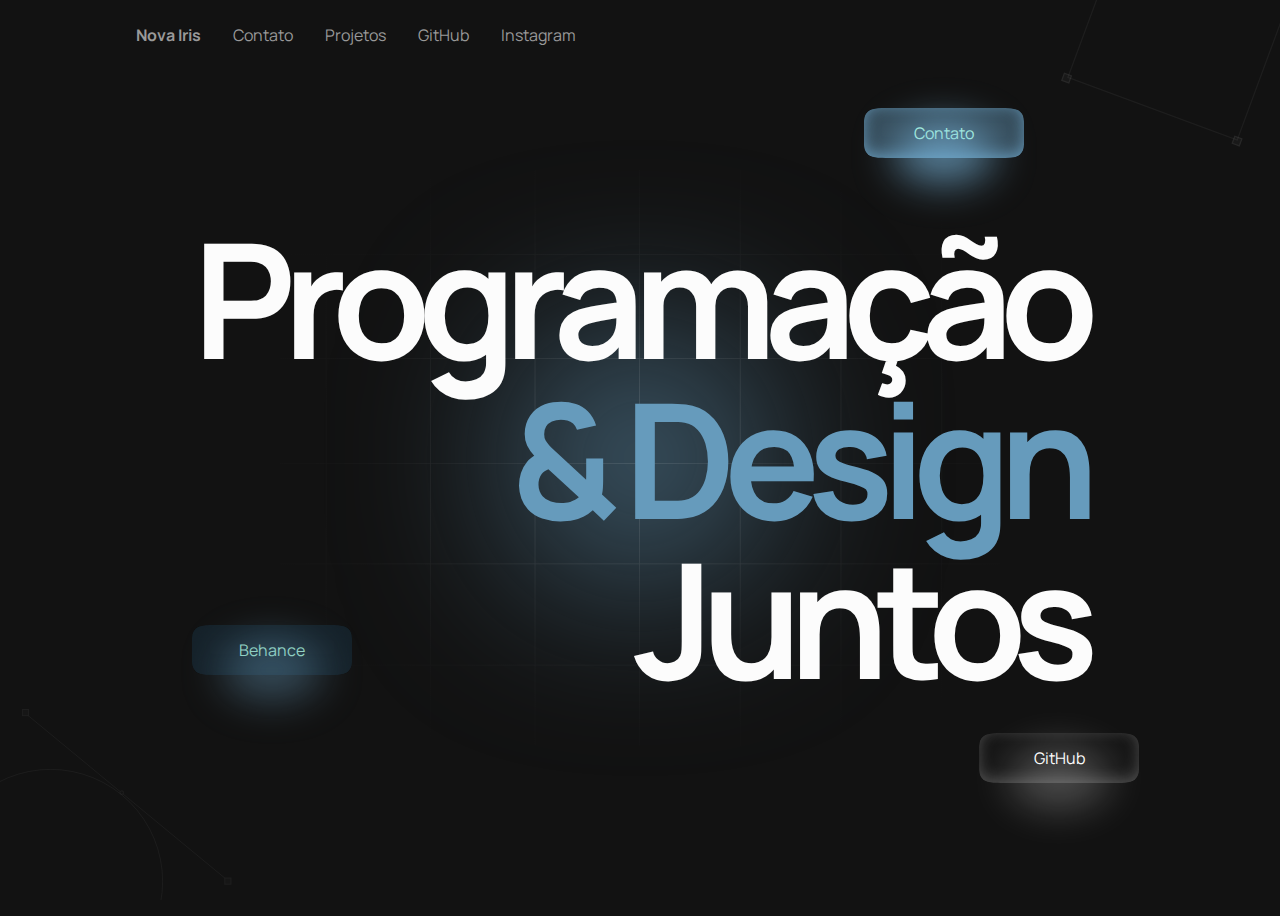
<file: Categorias.html>
<!DOCTYPE html>
<html lang="en" >
<head>
  <meta charset="UTF-8">
  <title>Nova Iris Projects</title>
  <link rel="stylesheet" href="./Categoria.css">

</head>
<body>
<!-- partial:index.partial.html -->
<nav>
  <p class="sitename">Nova Iris</p>
  <p class="menu">Contato</p>
  <p class="menu">Projetos</p>
  <p class="menu">GitHub</p>
  <p class="menu">Instagram</p>
  <svg class="material-icons" xmlns="http://www.w3.org/2000/svg" height="24px" viewBox="0 0 24 24" width="24px"><path d="M0 0h24v24H0z" fill="none"/><path d="M19 9H5c-.55 0-1 .45-1 1s.45 1 1 1h14c.55 0 1-.45 1-1s-.45-1-1-1zM5 15h14c.55 0 1-.45 1-1s-.45-1-1-1H5c-.55 0-1 .45-1 1s.45 1 1 1z"/></svg>
</nav>

<div class="grid">
  <svg class="grid-svg" xmlns="http://www.w3.org/2000/svg" width="982" height="786" viewBox="0 0 982 786" fill="none">
    <path fill-rule="evenodd" clip-rule="evenodd" d="M490 401V537H348.5V401H490ZM490 785.5V676H348.5V785.5H347.5V676H206V785.5H205V676H63.5V785.5H62.5V676H0V675H62.5V538H0V537H62.5V401H0V400H62.5V258H0V257H62.5V116H0V115H62.5V0H63.5V115L205 115V0H206V115L347.5 115V0H348.5V115H490V0H491V115L627.5 115V0H628.5V115H765V0H766V115L902.5 115V0H903.5V115H982V116H903.5V257H982V258H903.5V400H982V401H903.5V537H982V538H903.5V675H982V676H903.5V785.5H902.5V676H766V785.5H765V676H628.5V785.5H627.5V676H491V785.5H490ZM902.5 675V538H766V675H902.5ZM902.5 537V401H766V537H902.5ZM902.5 400V258H766V400H902.5ZM902.5 257V116L766 116V257H902.5ZM627.5 675H491V538H627.5V675ZM765 675H628.5V538H765V675ZM348.5 675H490V538H348.5V675ZM347.5 538V675H206V538H347.5ZM205 538V675H63.5V538H205ZM765 537V401H628.5V537H765ZM765 400V258H628.5V400H765ZM765 257V116H628.5V257H765ZM347.5 401V537H206V401H347.5ZM205 401V537H63.5V401H205ZM627.5 401V537H491V401H627.5ZM627.5 116L491 116V257H627.5V116ZM627.5 258H491V400H627.5V258ZM63.5 257V116L205 116V257H63.5ZM63.5 400V258H205V400H63.5ZM206 116V257H347.5V116L206 116ZM348.5 116V257H490V116H348.5ZM206 400V258H347.5V400H206ZM348.5 258V400H490V258H348.5Z" fill="url(#paint0_radial_1_8)" />
    <defs>
      <radialGradient id="paint0_radial_1_8" cx="0" cy="0" r="1" gradientUnits="userSpaceOnUse" gradientTransform="translate(491 392.75) rotate(90) scale(513.25 679.989)">
        <stop stop-color="white" stop-opacity="0.2" />
        <stop offset="1" stop-color="#000" stop-opacity="0" />
      </radialGradient>
    </defs>
  </svg>
  <div class="blur"></div>
</div>

<div class="title">
  <p>Programação</p>
  <p> & Design </p>
  <p>Juntos</p>
</div>

<a href="https://www.instagram.com/nov.airis?igsh=cXQ4ODdsam9idzdp&utm_source=qr" target="_blank" class="button first"><button>Contato</button><span></span></a>

<a href="https://github.com/Lkzam" target="_blank" class="button sec"><button>GitHub</button><span></span></a>

<a href="https://www.behance.net/lkzam" target="_blank" class="button third"><button>Behance</button><span></span></a>

<svg class="top-right" width="219" height="147" viewBox="0 0 219 147" fill="none" xmlns="http://www.w3.org/2000/svg">
  <rect opacity="0.18" x="10.4252" y="75.8326" width="7.50168" height="7.50168" transform="rotate(110.283 10.4252 75.8326)" fill="#686868" stroke="white" stroke-width="1.22683" />
  <rect opacity="0.18" x="180.869" y="138.825" width="7.50168" height="7.50168" transform="rotate(110.283 180.869 138.825)" fill="#686868" stroke="white" stroke-width="1.22683" />
  <rect x="69.4713" y="-91.84" width="180.485" height="180.485" transform="rotate(20.2832 69.4713 -91.84)" stroke="white" stroke-opacity="0.1" stroke-width="1.22683" />
</svg>

<svg class="bottom-left" width="232" height="191" viewBox="0 0 232 191" fill="none" xmlns="http://www.w3.org/2000/svg">
  <circle cx="50.5685" cy="172.432" r="112.068" stroke="white" stroke-opacity="0.09" />
  <g opacity="0.1">
    <path d="M26.4932 5.20547L228.856 172.432" stroke="#D9D9D9" />
    <rect x="22.4384" y="0.5" width="6.15753" height="6.15753" fill="#686868" stroke="white" />
    <rect x="224.801" y="169.027" width="6.15753" height="6.15753" fill="#686868" stroke="white" />
    <circle cx="121.819" cy="83.613" r="1.7774" fill="#323232" stroke="white" />
  </g>
</svg>
<!-- partial -->
  
</body>
</html>
</file>
<file: Categoria.css>
@import url('https://fonts.googleapis.com/css?family=Manrope:700|Manrope:400');

:root {
  --text: hsl(0, 0%, 99%);
  --textDim: hsl(0, 0%, 60%);
  --background: hsl(0, 0%, 7%);
  --primary: #669bbc;
  --primaryBg: #669bbc6b;
  --primaryHi: #79b7deaa;
  --primaryFg: hsl(155, 100%, 85%);
  --secondary: #16222a;
  --secondaryFg: hsl(156, 51%, 75%);
  --secondaryBg: #16222a;
  --secondaryHi: #669bbc6b;
  --accent: hsl(155, 100%, 94%);
  --accentBg: hsla(155, 100%, 94%, 1%);
  --accentHi: hsla(155, 100%, 100%, 25%);
}

body {
  font-family: 'Manrope';
  font-weight: 400;
  background-color: var(--background);
  color: var(--text);
  padding: 0 10%;
  display: flex;
  flex-direction: column;
  align-items: center;
  height: 100vh;
  overflow: hidden;
}

nav {
  display: flex;
  flex-direction: row;
  align-items: center;
  gap: 2rem;
  color: var(--textDim);
  width: 100%;
  box-sizing: border-box;
  z-index: 9999;
}

.menu:hover {
  color: var(--text);
  cursor: pointer;
}

.sitename {
  font-weight: bold;
}

.grid {
  position: absolute;
  height: 100%;
  weight: 100%;
  display: flex;
  align-items: center;
  justify-content: center;
  align-self: center;
  z-index: -1;
}

.grid-svg {
  height: 80%;
  width: 80%;
  position: relative;
  z-index: 1;
}

.blur {
  height: 12rem;
  width: 12rem;
  background-color: var(--primary);
  filter: blur(100px);
  border-radius: 100px;
  z-index: 0;
  position: absolute;
}

.title {
  font-size: 10rem;
  font-weight: 700;
  letter-spacing: -0.8rem;
  display: flex;
  flex-direction: column;
  position: absolute;
  justify-content: center;
  align-self: center;
  height: 100%;
  z-index: 1000;
}

.title > p {
  margin: 0;
  line-height: 10rem;
  width: auto;
}

.title > p:nth-child(1){
  align-self: flex-start;
}

.title > p:nth-child(2){
  color: var(--primary);
  align-self: flex-end;
}

.title > p:nth-child(3){
  align-self: flex-end;
}

.material-icons {
  display: none;
  fill: var(--text);
}



.button {
  display: flex;
  flex-direction: column;
  justify-content: center;
  align-items: center;
  position: absolute;
  text-decoration: none;
  color: inherit;
  cursor: pointer;
  height: 50px;
  width: 160px;
  z-index: 9999;
}

button {
  height: 50px;
  width: 160px;
  clip-path: path("M 0 25 C 0 -5, -5 0, 80 0 S 160 -5, 160 25, 165 50 80 50, 0 55, 0 25");
  border: none;
  border-radius: 13px;
  background-color: var(--primaryBg);
  box-shadow: 0px -3px 15px 0px var(--primaryHi) inset;
  color: var(--primaryFg);
  font-family: "Manrope";
  font-size: 1rem;
  display: flex;
  flex-direction: column;
  justify-content: center;
  align-items: center;
  position: absolute;
  transform: translateY(0px);
  transition: all 0.2s ease;
}

span {
  width: 100px;
  height: 60px;
  background-color: var(--primaryHi);
  border-radius: 100%;
  filter: blur(20px);
  position: absolute;
  bottom: -50%;
  transition: all 0.2s ease;
}

.button:hover > span {
  opacity: 60%;
}

.button:hover > button {
  transform: translateY(5px);
}

.button.first {
  top: 12%;
  right: 20%;
}

.button.sec {
  bottom: 13%;
  right: 11%;
}

.button.sec > button {
  background-color: var(--accentBg);
  box-shadow: 0px -3px 15px 0px var(--accentHi) inset;
  color: var(--accentFg);
}

.button.sec > span {
  background-color: var(--accentHi);
}

.button.third {
  bottom: 25%;
  left: 15%;
}

.button.third > button {
  background-color: var(--secondaryBg);
  box-shadow: 0px -3px 15px 0px var(--secondary) inset;
  color: var(--secondaryFg);
}

.button.third > span {
  background-color: var(--secondaryHi);
}


.top-right {
  position: absolute;
  top: 0;
  right: 0;
  z-index: -1;
  opacity: 50%;
}

.bottom-left {
  position: absolute;
  bottom: 0;
  left: 0;
  z-index: -1;
  opacity: 50%;
}




@media screen and (max-width: 1000px){
  .title {
    font-size: 4rem;
    line-height: 
  }
  
  .title > p {
    line-height: 5rem;
    letter-spacing: -0.3rem;
  }
  
  nav > :not(.sitename, .material-icons) {
    display: none;
  }
  
  nav {
    justify-content: space-between;
  }
  
  .material-icons {
    display: flex;
    align-items: center;
  }
  
}
</file>
